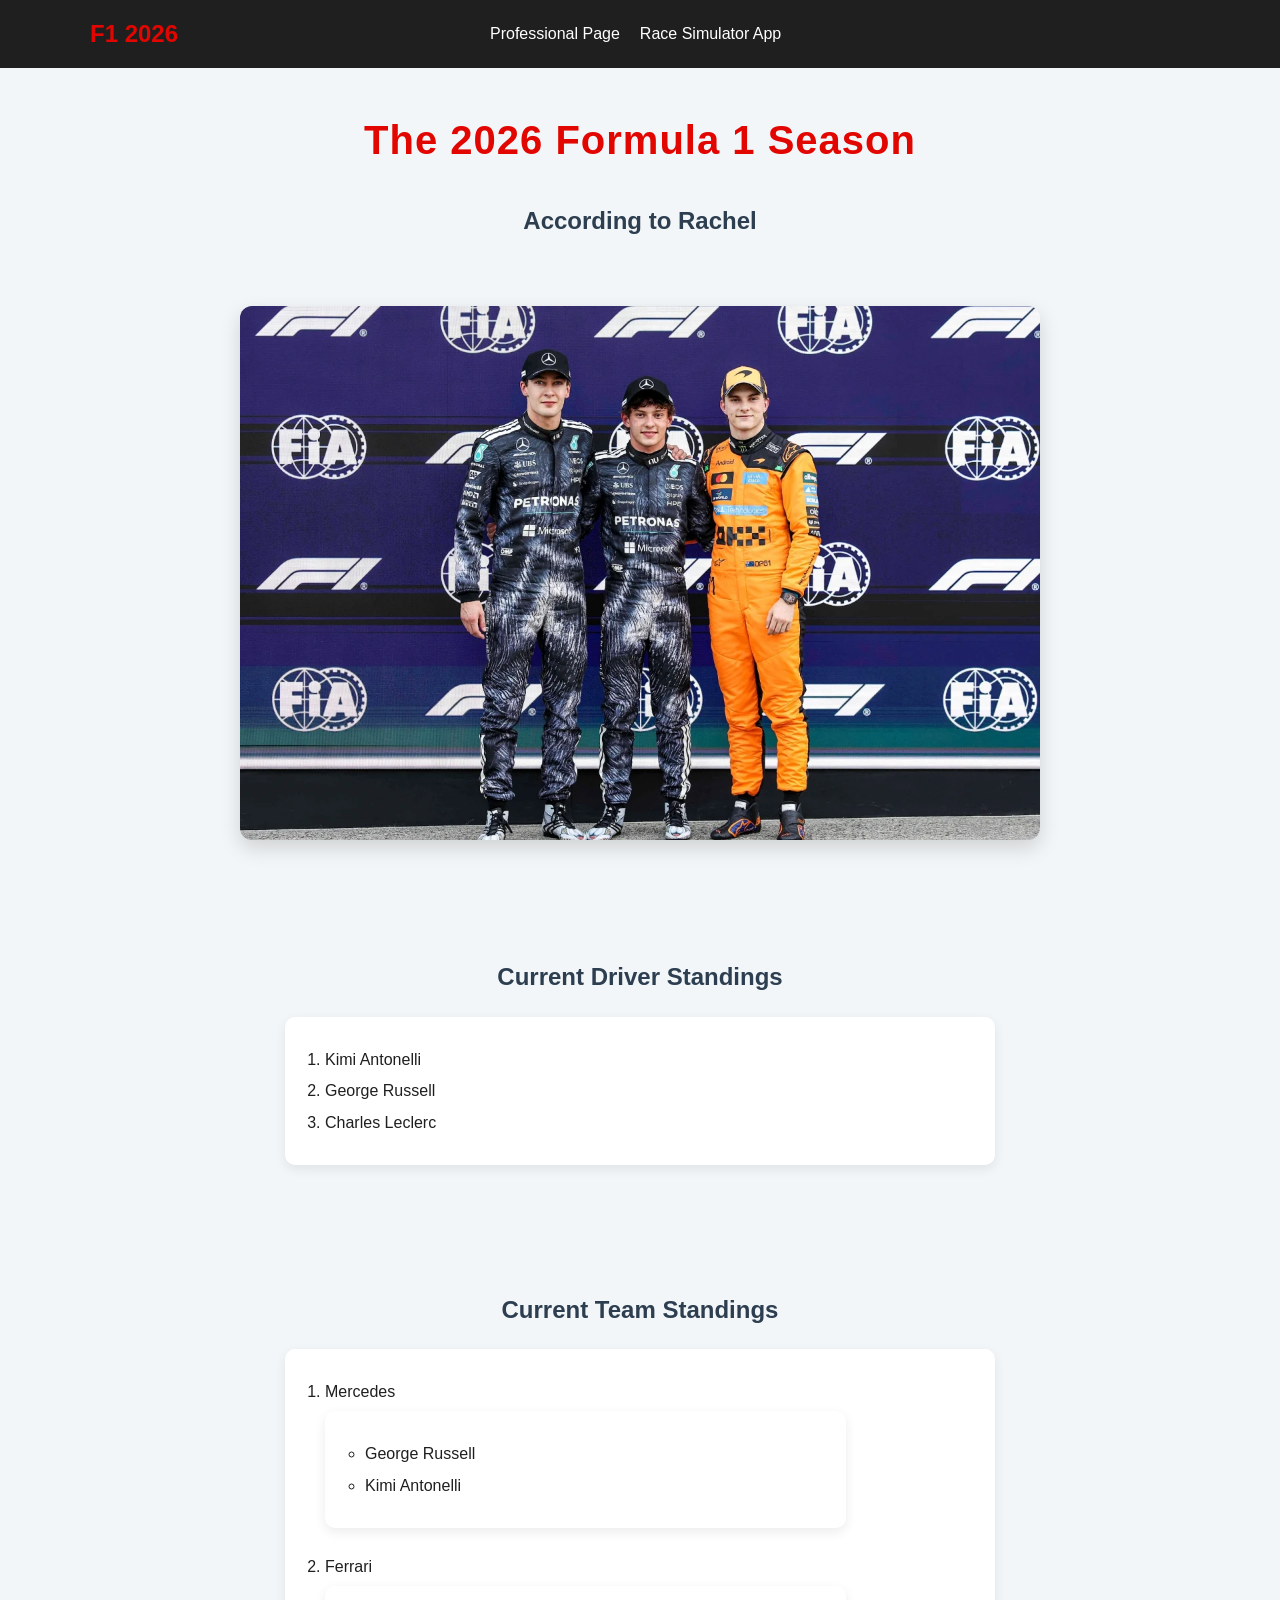
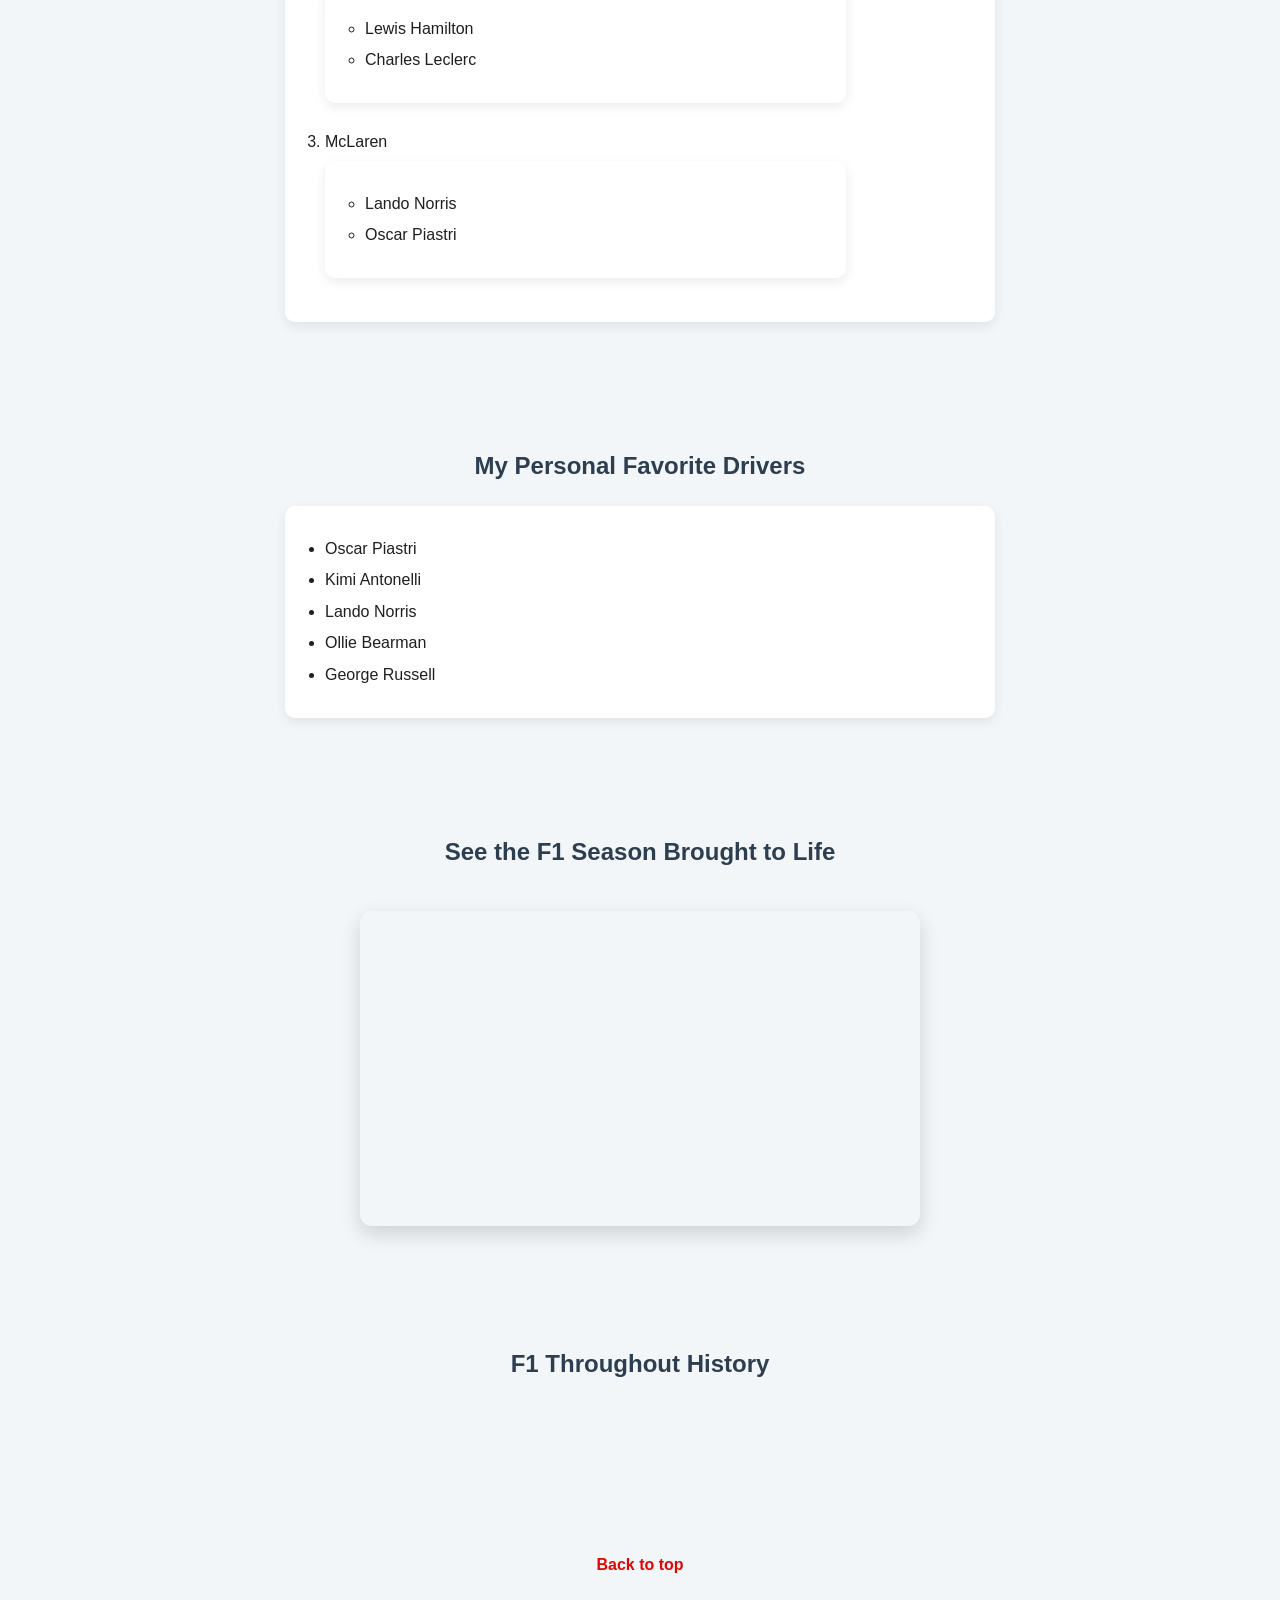
<file: index.html>
<!DOCTYPE html>
<html lang="en">
<head>
    <meta charset="UTF-8">
    <meta name="viewport" content="width=device-width, initial-scale=1.0">
    <title>2026 Formula 1 Season</title>
    <link rel="stylesheet" href="css/myStyles.css">
</head>
<body>

    <nav class="navbar">
    <div class="nav-container">
        <a href="index.html" class="logo">F1 2026</a>
        
        <ul class="nav-links">
            <li><a href="professionalPage.html">Professional Page</a></li>
            <li><a href="ai.html">Race Simulator App</a></li>
        </ul>
    </div>
</nav>

    <h1 id="top">
        The 2026 Formula 1 Season
    </h1>
    <h2>According to Rachel</h2>
<br>
    <img src="assets/img/japanese_gp_top3.webp" alt="Japanese Grand Prix Top Three Drivers">
    <br><br><br>
<div class="section">
    <h2>Current Driver Standings</h2>
    <ol>
        <li>Kimi Antonelli</li>
        <li>George Russell</li>
        <li>Charles Leclerc</li>
    </ol>
</div>
<br>
<div class="section">
    <h2>Current Team Standings</h2>
    <ol>
        <li>Mercedes</li>
        <ul>
            <li>George Russell</li>
            <li>Kimi Antonelli</li>
        </ul>
        <li>Ferrari</li>
        <ul>
            <li>Lewis Hamilton</li>
            <li>Charles Leclerc</li>
        </ul>
        <li>McLaren</li>
        <ul>
            <li>Lando Norris</li>
            <li>Oscar Piastri</li>
        </ul>
    </ol>
</div>
<br>
<div class="section">
    <h2>My Personal Favorite Drivers</h2>
    <ul>
        <li>Oscar Piastri</li>
        <li>Kimi Antonelli</li>
        <li>Lando Norris</li>
        <li>Ollie Bearman</li>
        <li>George Russell</li>
    </ul>
</div>
<br>
<h2>See the F1 Season Brought to Life</h2>
<iframe width="560" height="315"
    src="https://www.youtube.com/embed/T3nrpj38zSk"
    title="YouTube video player"
    frameborder="0"
    allow="accelerometer; autoplay; clipboard-write; encrypted-media; gyroscope; picture-in-picture"
    allowfullscreen>
</iframe>
<br><br><br>
<div class="section">
    <h2>F1 Throughout History</h2>
        <div class='tableauPlaceholder' 
        id='viz1776472325758' style='position: relative'><noscript><a href='#'><img alt='F1 History ' src='https:&#47;&#47;public.tableau.com&#47;static&#47;images&#47;Fo&#47;Formula1History&#47;F1History&#47;1_rss.png' style='border: none' /></a></noscript><object class='tableauViz'  style='display:none;'><param name='host_url' value='https%3A%2F%2Fpublic.tableau.com%2F' /> <param name='embed_code_version' value='3' /> <param name='site_root' value='' /><param name='name' value='Formula1History&#47;F1History' /><param name='tabs' value='no' /><param name='toolbar' value='yes' /><param name='static_image' value='https:&#47;&#47;public.tableau.com&#47;static&#47;images&#47;Fo&#47;Formula1History&#47;F1History&#47;1.png' /> <param name='animate_transition' value='yes' /><param name='display_static_image' value='yes' /><param name='display_spinner' value='yes' /><param name='display_overlay' value='yes' /><param name='display_count' value='yes' /><param name='language' value='en-US' /></object></div>                <script type='text/javascript'>                    var divElement = document.getElementById('viz1776472325758');                    var vizElement = divElement.getElementsByTagName('object')[0];                    vizElement.style.width='100%';vizElement.style.height='700px';                    var scriptElement = document.createElement('script');                    scriptElement.src = 'https://public.tableau.com/javascripts/api/viz_v1.js';                    vizElement.parentNode.insertBefore(scriptElement, vizElement);                </script>
    </div>
</div>
<br><br><br><br><br>
<a href="#top">Back to top</a>
<br><br>
</body>
</html>
</file>
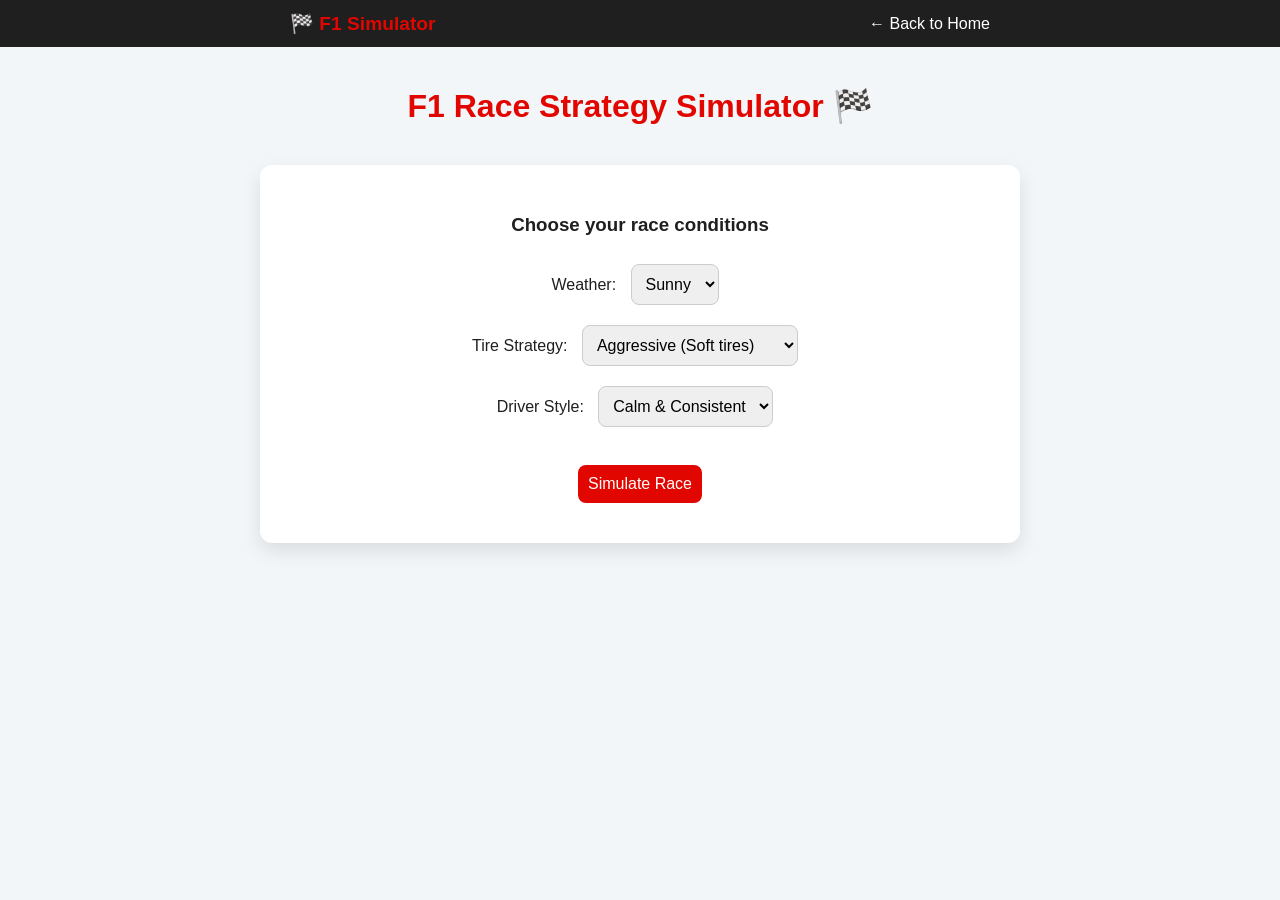
<file: ai.html>
<!DOCTYPE html>
<html lang="en">
<head>
    <meta charset="UTF-8">
    <title>F1 Race Strategy Simulator</title>

    <style>
        body {
            margin: 0;
            font-family: Arial, Helvetica, sans-serif;
            background-color: #F3F6F8;
            text-align: center;
            color: #1F1F1F;
        }

        h1 {
            color: #E10600;
            margin-top: 40px;
        }

        .container {
            width: 90%;
            max-width: 700px;
            margin: 40px auto;
            background: white;
            padding: 30px;
            border-radius: 12px;
            box-shadow: 0 8px 20px rgba(0,0,0,0.1);
        }

        select, button {
            padding: 10px;
            margin: 10px;
            border-radius: 8px;
            border: 1px solid #ccc;
            font-size: 1rem;
        }

        button {
            background-color: #E10600;
            color: white;
            border: none;
            cursor: pointer;
        }

        button:hover {
            background-color: #b80500;
        }

        .result {
            margin-top: 25px;
            padding: 20px;
            border-radius: 10px;
            background-color: #F7F5F2;
            display: none;
        }

        .position {
            font-size: 2rem;
            font-weight: bold;
            color: #E10600;
        }
    </style>
</head>

<body>

<nav style="background-color:#1F1F1F; padding:12px 0;">
    <div style="width:90%; max-width:700px; margin:0 auto; display:flex; justify-content:space-between; align-items:center;">

        <span style="color:#E10600; font-weight:bold; font-size:1.2rem;">
            🏁 F1 Simulator
        </span>

        <a href="index.html" 
           style="color:white; text-decoration:none; font-weight:500;">
            ← Back to Home
        </a>

    </div>
</nav>

<h1>F1 Race Strategy Simulator 🏁</h1>

<div class="container">

    <h3>Choose your race conditions</h3>

    <label>Weather:</label>
    <select id="weather">
        <option value="sunny">Sunny</option>
        <option value="rainy">Rainy</option>
    </select>
    <br>

    <label>Tire Strategy:</label>
    <select id="strategy">
        <option value="aggressive">Aggressive (Soft tires)</option>
        <option value="balanced">Balanced (Medium tires)</option>
        <option value="safe">Safe (Hard tires)</option>
    </select>
    <br>

    <label>Driver Style:</label>
    <select id="style">
        <option value="calm">Calm & Consistent</option>
        <option value="risky">Risk Taker</option>
    </select>

    <br><br>

    <button onclick="simulateRace()">Simulate Race</button>

    <div class="result" id="resultBox">
        <div class="position" id="position"></div>
        <p id="summary"></p>
    </div>

</div>

<script>
function simulateRace() {
    const weather = document.getElementById("weather").value;
    const strategy = document.getElementById("strategy").value;
    const style = document.getElementById("style").value;

    let score = 50;

    // Weather effects
    if (weather === "rainy") {
        score -= 10;
    } else {
        score += 5;
    }

    // Strategy effects
    if (strategy === "aggressive") {
        score += 10;
    } else if (strategy === "balanced") {
        score += 5;
    } else {
        score -= 5;
    }

    // Driver style effects
    if (style === "risky") {
        score += 10;
    } else {
        score += 5;
    }

    // Convert score to position
    let position;
    let message;

    if (score >= 65) {
        position = "P1 🏆";
        message = "Perfect strategy! You dominated the race with flawless execution.";
    } else if (score >= 55) {
        position = "P2 🥈";
        message = "Strong race! Just a few small decisions kept you from the win.";
    } else if (score >= 45) {
        position = "P4–P6";
        message = "Solid performance, but strategy could be improved in key moments.";
    } else {
        position = "P10+";
        message = "Tough race weekend. Strategy didn’t quite come together.";
    }

    document.getElementById("resultBox").style.display = "block";
    document.getElementById("position").innerText = position;
    document.getElementById("summary").innerText = message;
}
</script>

</body>
</html>
</file>
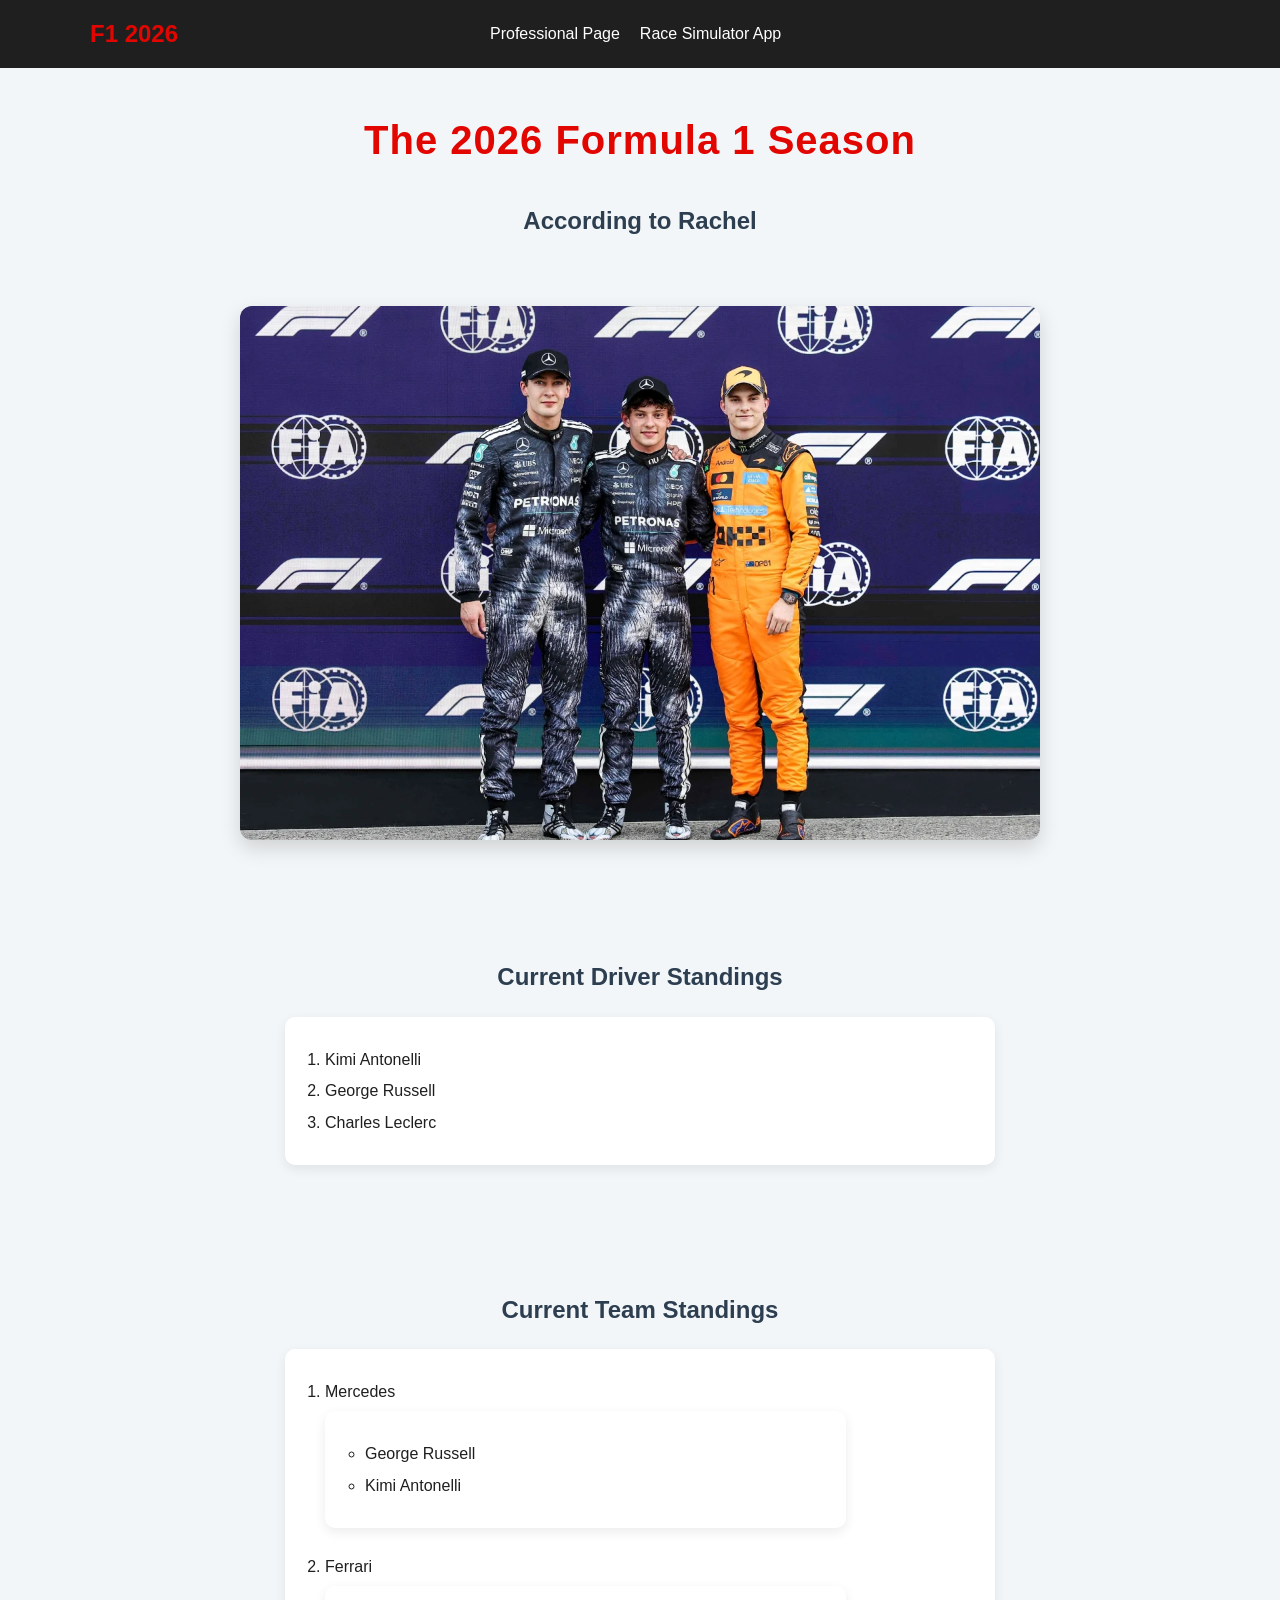
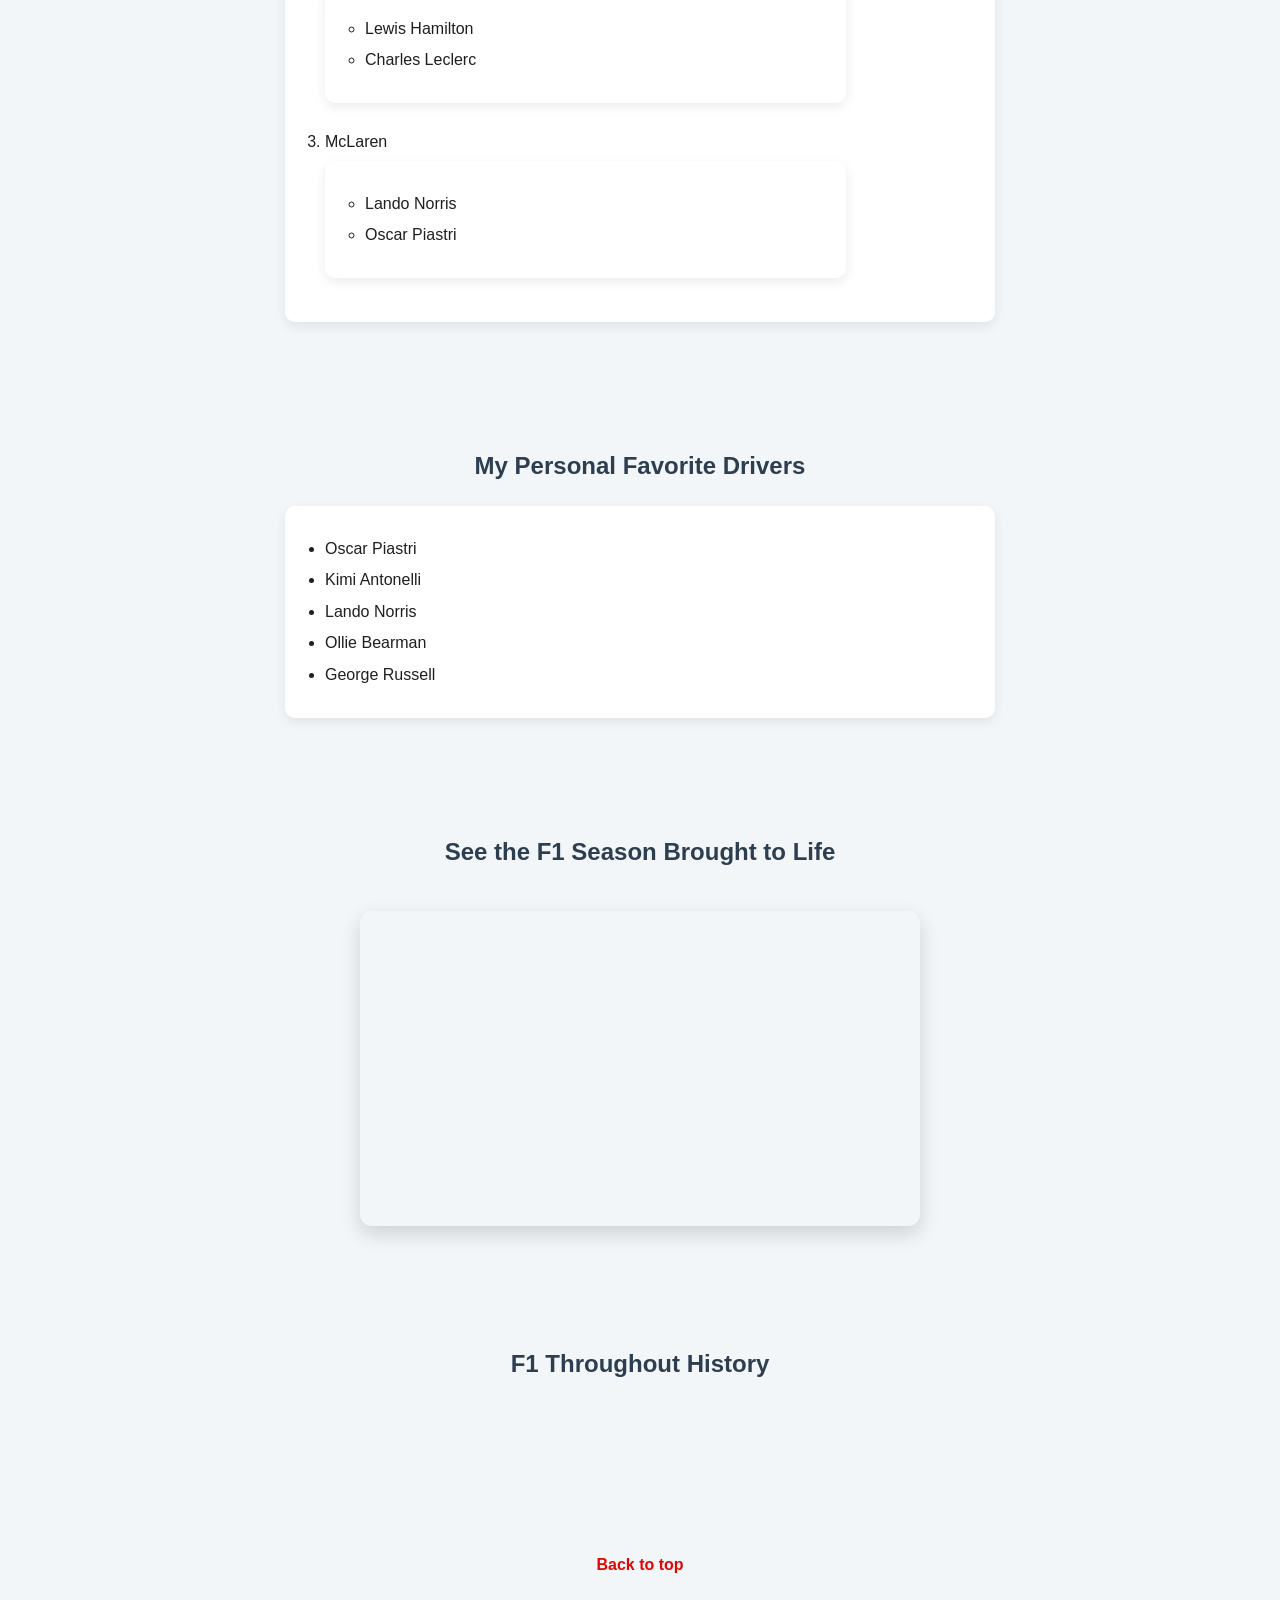
<file: fromScratch.html>
<!DOCTYPE html>
<html lang="en">
<head>
    <meta charset="UTF-8">
    <meta name="viewport" content="width=device-width, initial-scale=1.0">
    <title>2026 Formula 1 Season</title>
    <link rel="stylesheet" href="css/myStyles.css">
</head>
<body>

    <nav class="navbar">
    <div class="nav-container">
        <a href="index.html" class="logo">F1 2026</a>
        
        <ul class="nav-links">
            <li><a href="index.html">Professional Page</a></li>
            <li><a href="ai.html">Race Simulator App</a></li>
        </ul>
    </div>
</nav>

    <h1 id="top">
        The 2026 Formula 1 Season
    </h1>
    <h2>According to Rachel</h2>
<br>
    <img src="assets/img/japanese_gp_top3.webp" alt="Japanese Grand Prix Top Three Drivers">
    <br><br><br>
<div class="section">
    <h2>Current Driver Standings</h2>
    <ol>
        <li>Kimi Antonelli</li>
        <li>George Russell</li>
        <li>Charles Leclerc</li>
    </ol>
</div>
<br>
<div class="section">
    <h2>Current Team Standings</h2>
    <ol>
        <li>Mercedes</li>
        <ul>
            <li>George Russell</li>
            <li>Kimi Antonelli</li>
        </ul>
        <li>Ferrari</li>
        <ul>
            <li>Lewis Hamilton</li>
            <li>Charles Leclerc</li>
        </ul>
        <li>McLaren</li>
        <ul>
            <li>Lando Norris</li>
            <li>Oscar Piastri</li>
        </ul>
    </ol>
</div>
<br>
<div class="section">
    <h2>My Personal Favorite Drivers</h2>
    <ul>
        <li>Oscar Piastri</li>
        <li>Kimi Antonelli</li>
        <li>Lando Norris</li>
        <li>Ollie Bearman</li>
        <li>George Russell</li>
    </ul>
</div>
<br>
<h2>See the F1 Season Brought to Life</h2>
<iframe width="560" height="315"
    src="https://www.youtube.com/embed/T3nrpj38zSk"
    title="YouTube video player"
    frameborder="0"
    allow="accelerometer; autoplay; clipboard-write; encrypted-media; gyroscope; picture-in-picture"
    allowfullscreen>
</iframe>
<br><br><br>
<div class="section">
    <h2>F1 Throughout History</h2>
        <div class='tableauPlaceholder' 
        id='viz1776472325758' style='position: relative'><noscript><a href='#'><img alt='F1 History ' src='https:&#47;&#47;public.tableau.com&#47;static&#47;images&#47;Fo&#47;Formula1History&#47;F1History&#47;1_rss.png' style='border: none' /></a></noscript><object class='tableauViz'  style='display:none;'><param name='host_url' value='https%3A%2F%2Fpublic.tableau.com%2F' /> <param name='embed_code_version' value='3' /> <param name='site_root' value='' /><param name='name' value='Formula1History&#47;F1History' /><param name='tabs' value='no' /><param name='toolbar' value='yes' /><param name='static_image' value='https:&#47;&#47;public.tableau.com&#47;static&#47;images&#47;Fo&#47;Formula1History&#47;F1History&#47;1.png' /> <param name='animate_transition' value='yes' /><param name='display_static_image' value='yes' /><param name='display_spinner' value='yes' /><param name='display_overlay' value='yes' /><param name='display_count' value='yes' /><param name='language' value='en-US' /></object></div>                <script type='text/javascript'>                    var divElement = document.getElementById('viz1776472325758');                    var vizElement = divElement.getElementsByTagName('object')[0];                    vizElement.style.width='100%';vizElement.style.height='700px';                    var scriptElement = document.createElement('script');                    scriptElement.src = 'https://public.tableau.com/javascripts/api/viz_v1.js';                    vizElement.parentNode.insertBefore(scriptElement, vizElement);                </script>
    </div>
</div>
<br><br><br><br><br>
<a href="#top">Back to top</a>
<br><br>
</body>
</html>
</file>
<file: css/myStyles.css>
.section {
    margin: 40px auto;
    width: 80%;
    max-width: 900px;
}

.tableauPlaceholder {
    width: 80%;
    max-width: 900px;
    margin: 40px auto;
}

.tableauPlaceholder object {
    width: 100% !important;
    height: 700px !important;
    border-radius: 12px;
    box-shadow: 0 8px 20px rgba(0,0,0,0.15);
}

.navbar {
    background-color: #1F1F1F;
    padding: 15px 0;
    position: sticky;
    top: 0;
    z-index: 1000;
}

.nav-container {
    width: 90%;
    max-width: 1100px;
    margin: 0 auto;
    display: flex;
    justify-content: space-between;
    align-items: center;
}

.logo {
    color: #E10600;
    font-size: 1.5rem;
    font-weight: bold;
    text-decoration: none;
}

.nav-links {
    list-style: none;
    display: flex;
    gap: 20px;
    margin: 0;
    background: none;
    box-shadow: none;
    padding: 0;
}

.nav-links a {
    color: white;
    text-decoration: none;
    font-weight: 500;
}

.nav-links a:hover {
    color: #E10600;
}

h1{
   color: #E10600;
    margin-top: 40px;
    font-size: 2.5rem;
    letter-spacing: 1px; 
}

h2{
    color: #2C3E50;
    margin-top: 30px;
    font-weight: 600;
}

body {
    margin: 0;
    font-family: Arial, Helvetica, sans-serif;
    background-color: #F3F6F8;
    color: #1F1F1F;
    line-height: 1.6;
    text-align: center;
}

img {
    width: 80%;
    max-width: 800px;
    border-radius: 12px;
    box-shadow: 0 8px 20px rgba(0,0,0,0.15);
    margin: 20px 0;
}

ol, ul {
    display: inline-block;
    text-align: left;
    margin: 0 auto 20px auto;
    padding: 15px 25px;
    background-color: white;
    border-radius: 10px;
    box-shadow: 0 4px 12px rgba(0,0,0,0.08);
}

li {
    margin: 6px 0;
}

ol, ul {
    width: 70%;
    max-width: 700px;
    margin: 0 auto 20px auto;
    padding: 24px 40px;
    background-color: white;
    border-radius: 10px;
    box-shadow: 0 4px 12px rgba(0,0,0,0.08);
    text-align: left;
}

iframe {
    border-radius: 12px;
    box-shadow: 0 8px 20px rgba(0,0,0,0.15);
    margin: 20px 0;
    max-width: 90%;
}

a {
    color: #E10600;
    text-decoration: none;
    font-weight: bold;
}

a:hover {
    color:#1F1F1F
}
</file>
